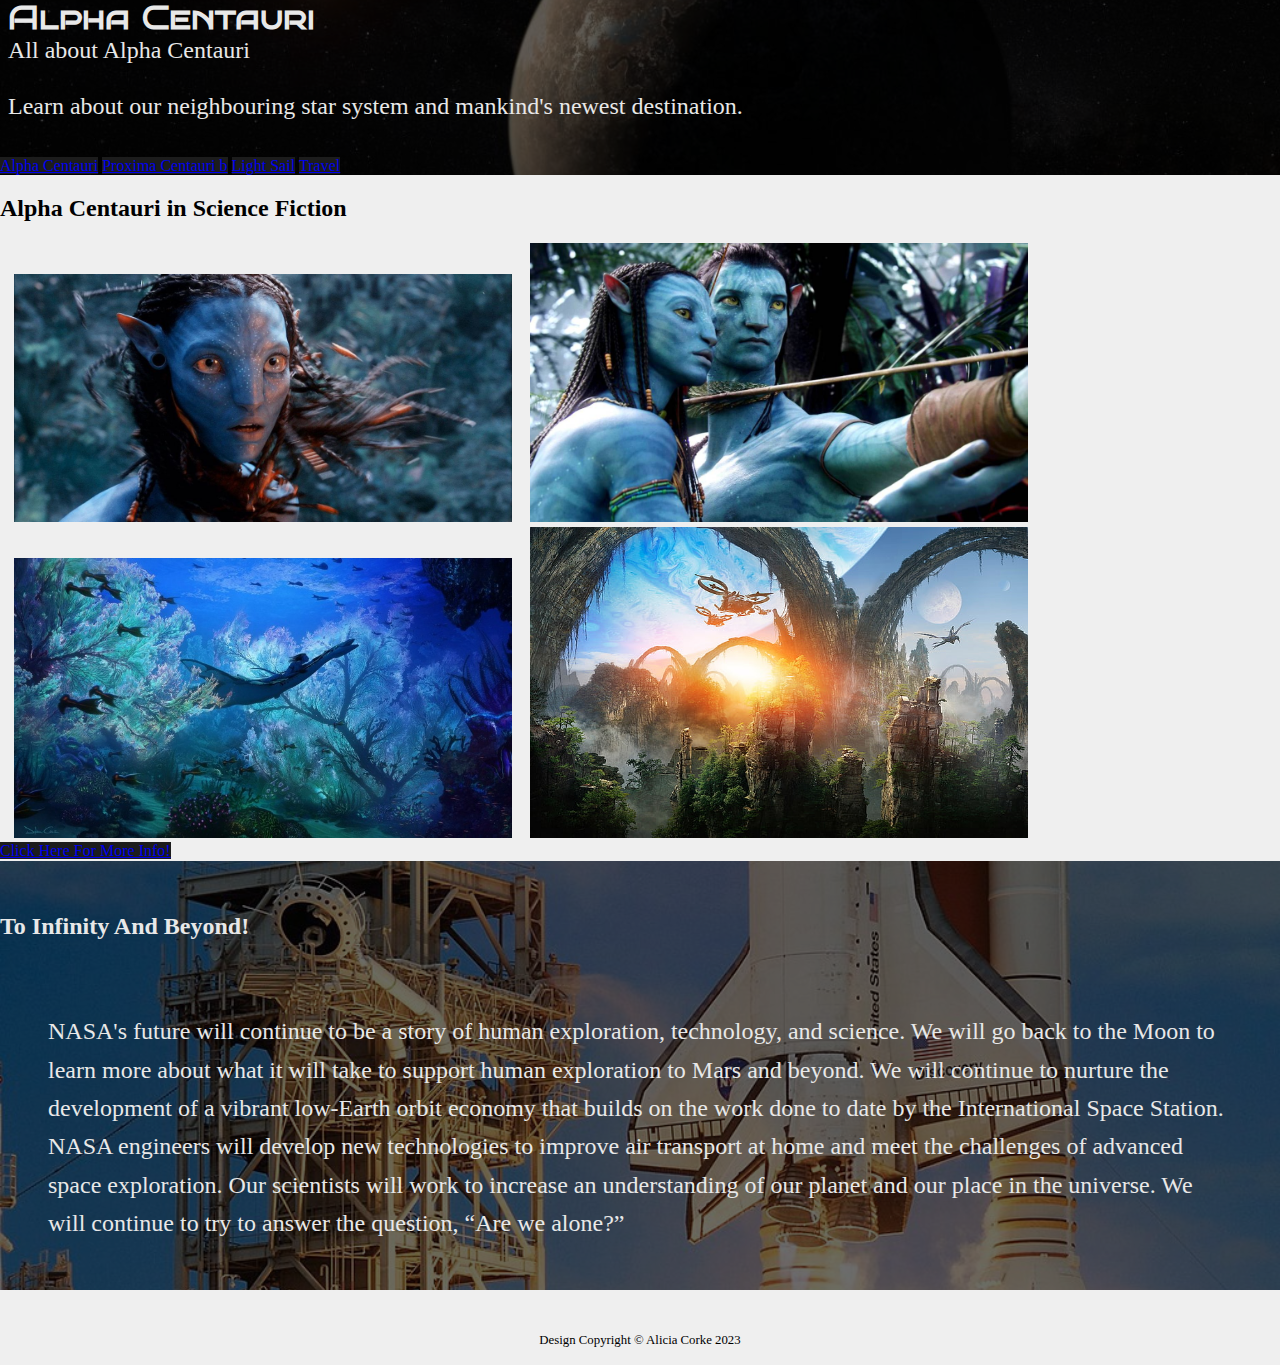
<file: alpha-centauri/index.html>
<!DOCTYPE html>
<html lang="en">

<head>
    <meta charset="UTF-8">
    <meta http-equiv="X-UA-Compatible" content="IE=edge">
    <meta name="viewport" content="width=device-width, initial-scale=1.0">
    <title>Alpha Centauri</title>
    <link rel="preconnect" href="https://fonts.googleapis.com">
    <link rel="preconnect" href="https://fonts.gstatic.com" crossorigin>
    <link
        href="https://fonts.googleapis.com/css2?family=Bruno+Ace+SC&family=Open+Sans:wght@300;400;500;600;700;800&display=swap"
        rel="stylesheet">
    <link rel="stylesheet" href="https://cdnjs.cloudflare.com/ajax/libs/animate.css/4.1.1/animate.min.css">
    <link rel="stylesheet" href="https://cdn.jsdelivr.net/npm/bootstrap@4.6.2/dist/css/bootstrap.min.css"
        integrity="sha384-xOolHFLEh07PJGoPkLv1IbcEPTNtaed2xpHsD9ESMhqIYd0nLMwNLD69Npy4HI+N" crossorigin="anonymous">
    <link rel="stylesheet" href="css/normalize.css">
    <link rel="stylesheet" href="css/style.css">

</head>

<body>
    <!-- I really liked the jumbotron -->

    <div class="jumbotron">
        <h1 class="display-2 animate__animated animate__fadeInUp main-header">Alpha Centauri</h1>
        <p class="lead animate__animated animate__bounce">All about Alpha Centauri</p>
        <!-- button section -->
        <p class="sub-text animate__animated animate__bounce">Learn about our neighbouring star system and mankind's
            newest destination. </p>

        <a class="btn btn-custom btn-lg text-light" data-selection="001" href="alpha-centauri.html" role="button">Alpha
            Centauri</a>
        <a class="btn btn-custom btn-lg text-light" data-selection="002" href="proxima-a-b.html" role="button">Proxima
            Centauri b</a>
        <a class="btn btn-custom btn-lg text-light" data-selection="003" href="lightsail.html" role="button">Light
            Sail</a>
        <a class="btn btn-custom btn-lg text-light" data-selection="004" href="travel.html" role="button">Travel</a>
    </div>
    <div class="container" id="sub-content">
        <!-- HTML goes here -->
    </div>

    <section class="mid-content">
        <h2 class="mid-text display-4 text-center fw-bolder">
            Alpha Centauri in Science Fiction
        </h2>

        <div class="screen-shots col-sm-12 px-4">
            <div class="row">

                <div class="avatar-img d-inline-flex">
                    <img src="img/avatar1.jpg" alt="..." class="shot">
                    <img src="img/avatar2.jpg" alt="..." class="shot">
                    <img src="img/avatar3.jpg" alt="..." class="shot">
                    <img src="img/avatar4.jpg" alt="..." class="shot">
                </div>

            </div>
        </div>
        <a class="btn btn-custom btn-lg text-light avatar-info" data-selection="005" href="avatar.html"
            role="button">Click Here For More Info!</a>
    </section>
    <div class="container" id="avatar-sub-content">
        <!-- HTML goes here -->
    </div>

    <section class="nasa d-flex flex-column">
        <h2 class="nasa-title text-center display-4 ">To Infinity And Beyond!</h2>
        <div class="nasa-main">
            <p class="nasa-info">NASA's future will continue to be a story of human exploration, technology, and
                science. We will go back to the Moon to learn more about what it will take to support human exploration
                to Mars and beyond. We will continue to nurture the development of a vibrant low-Earth orbit economy
                that builds on the work done to date by the International Space Station. NASA engineers will develop new
                technologies to improve air transport at home and meet the challenges of advanced space exploration. Our
                scientists will work to increase an understanding of our planet and our place in the universe. We will
                continue to try to answer the question, “Are we alone?”</p>
            <!-- * Taken from NASA website -->
        </div>
    </section>
    <footer><small>Design Copyright &copy; Alicia Corke 2023 </small></footer>
    <script src="https://ajax.googleapis.com/ajax/libs/jquery/3.6.4/jquery.min.js"></script>
    <script src="js/fetch.js"></script>
    <script src="js/main.js"></script>
</body>
<!-- ! Will add proper content in finished version -->

</html>
</file>
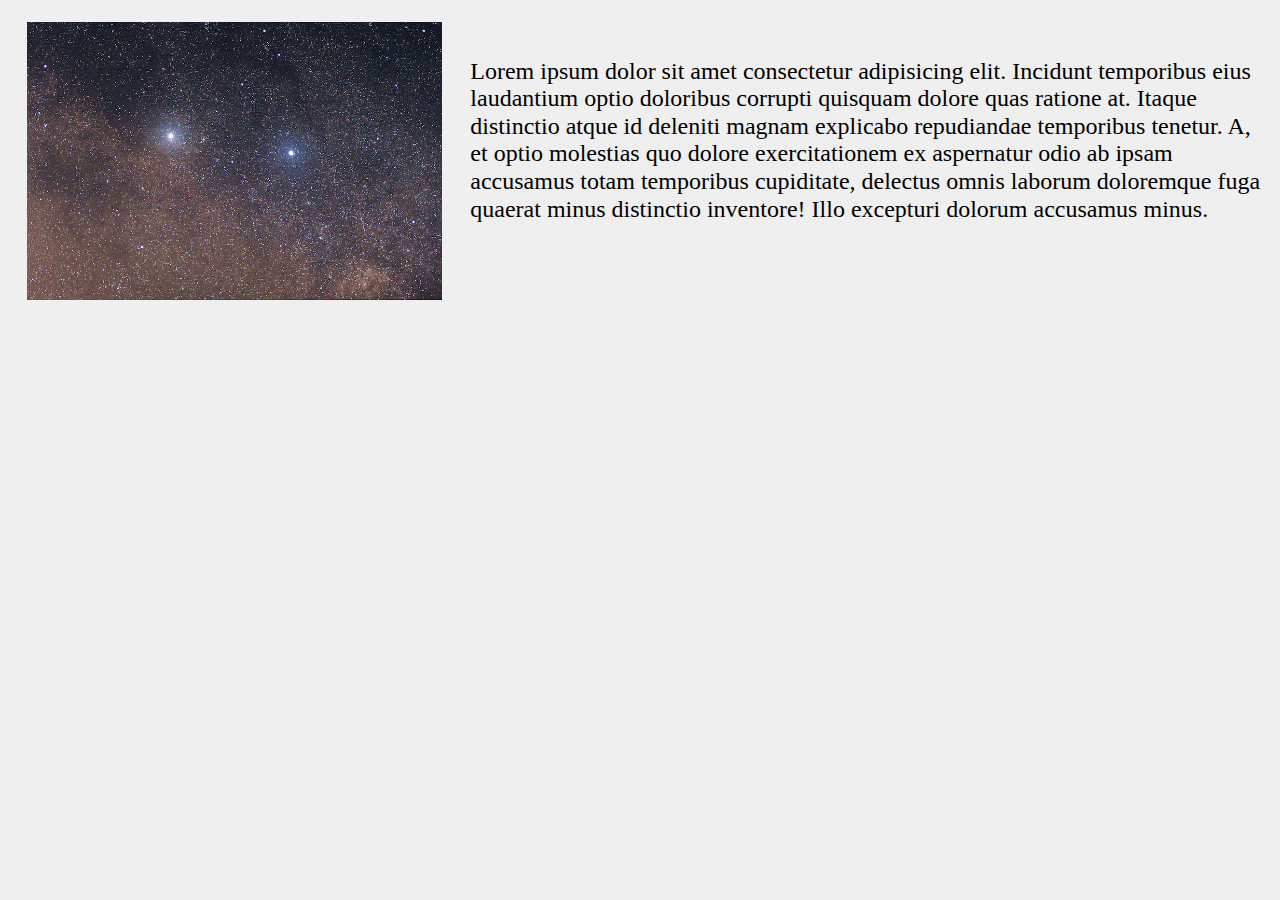
<file: alpha-centauri/alpha-centauri.html>
<!DOCTYPE html>
<html lang="en">

<head>
    <meta charset="UTF-8">
    <meta http-equiv="X-UA-Compatible" content="IE=edge">
    <meta name="viewport" content="width=device-width, initial-scale=1.0">
    <title>Alpha Centauri</title>
    <link rel="preconnect" href="https://fonts.googleapis.com">
    <link rel="preconnect" href="https://fonts.gstatic.com" crossorigin>
    <link
        href="https://fonts.googleapis.com/css2?family=Bruno+Ace+SC&family=Open+Sans:wght@300;400;500;600;700;800&display=swap"
        rel="stylesheet">
    <link rel="stylesheet" href="https://cdnjs.cloudflare.com/ajax/libs/animate.css/4.1.1/animate.min.css">
    <link rel="stylesheet" href="https://cdn.jsdelivr.net/npm/bootstrap@4.6.2/dist/css/bootstrap.min.css"
        integrity="sha384-xOolHFLEh07PJGoPkLv1IbcEPTNtaed2xpHsD9ESMhqIYd0nLMwNLD69Npy4HI+N" crossorigin="anonymous">
    <link rel="stylesheet" href="css/normalize.css">
    <link rel="stylesheet" href="css/style.css">

</head>

<body>
    <div id="info-container">
        <img src="img/Alpha-Centauri-Beta-Centauri-Proxima-Centauri.jpg" class="animate__animated animate__fadeInUp"
            width="600" height="300" alt="...">
        <p class="alpha-info" id="alpha-main">Lorem ipsum dolor sit amet consectetur adipisicing elit. Incidunt temporibus eius
            laudantium optio doloribus corrupti quisquam dolore quas ratione at. Itaque distinctio atque id deleniti
            magnam explicabo repudiandae temporibus tenetur.
            A, et optio molestias quo dolore exercitationem ex aspernatur odio ab ipsam accusamus totam temporibus
            cupiditate, delectus omnis laborum doloremque fuga quaerat minus distinctio inventore! Illo excepturi
            dolorum accusamus minus.</p>
    </div>





    <script src="js/main.js"></script>
</body>

</html>
</file>
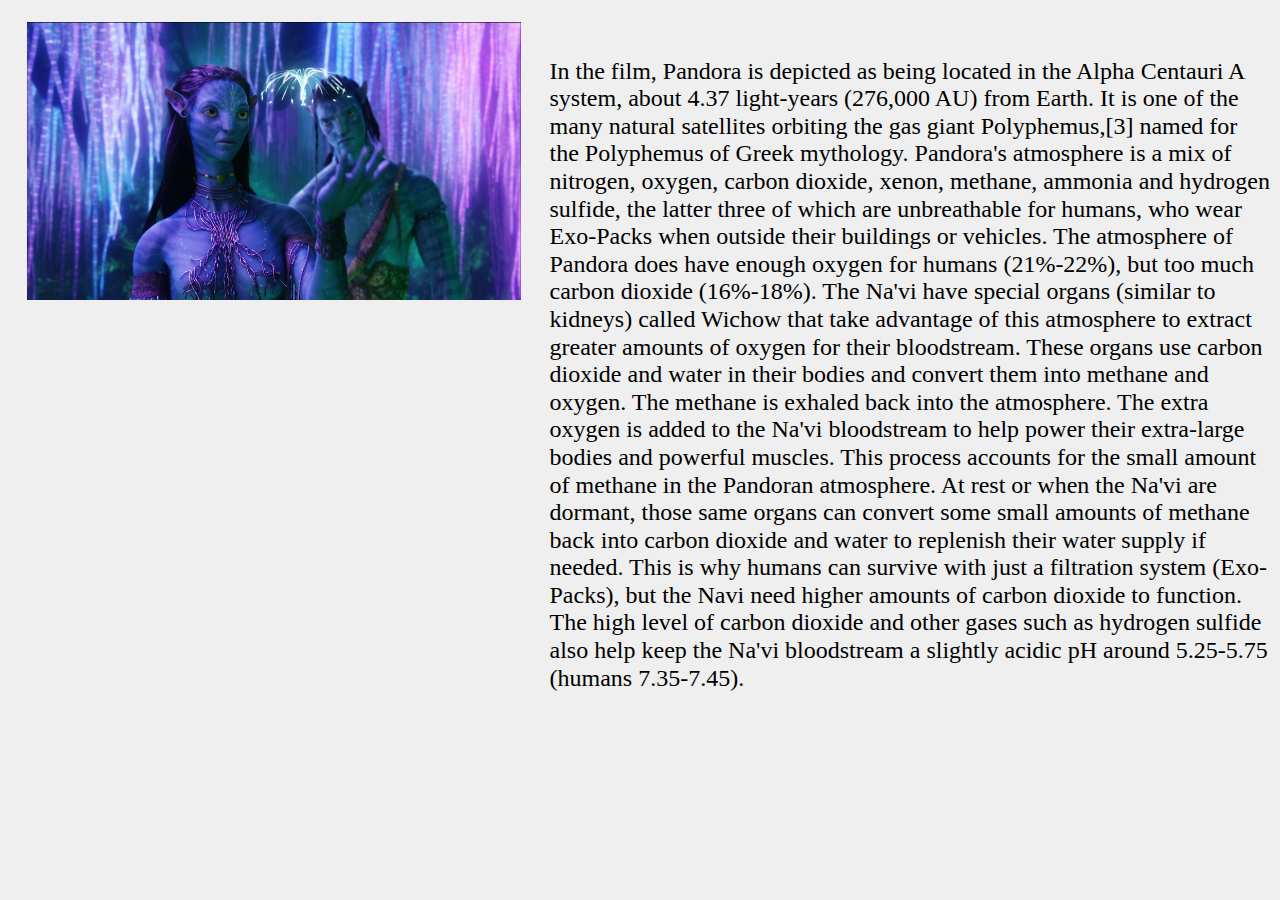
<file: alpha-centauri/avatar.html>
<!DOCTYPE html>
<html lang="en">

<head>
    <meta charset="UTF-8">
    <meta http-equiv="X-UA-Compatible" content="IE=edge">
    <meta name="viewport" content="width=device-width, initial-scale=1.0">
    <title>Alpha Centauri</title>
    <link rel="preconnect" href="https://fonts.googleapis.com">
    <link rel="preconnect" href="https://fonts.gstatic.com" crossorigin>
    <link
        href="https://fonts.googleapis.com/css2?family=Bruno+Ace+SC&family=Open+Sans:wght@300;400;500;600;700;800&display=swap"
        rel="stylesheet">
    <link rel="stylesheet" href="https://cdnjs.cloudflare.com/ajax/libs/animate.css/4.1.1/animate.min.css">
    <link rel="stylesheet" href="https://cdn.jsdelivr.net/npm/bootstrap@4.6.2/dist/css/bootstrap.min.css"
        integrity="sha384-xOolHFLEh07PJGoPkLv1IbcEPTNtaed2xpHsD9ESMhqIYd0nLMwNLD69Npy4HI+N" crossorigin="anonymous">
    <link rel="stylesheet" href="css/normalize.css">
    <link rel="stylesheet" href="css/style.css">

</head>

<body>
    <div id="info-container">
        <img src="img/avatar5.jpg" class="animate__animated animate__fadeInUp"
            width="600" height="300" alt="...">
        <p class="alpha-info" id="avatar">Lorem ipsum dolor sit amet consectetur adipisicing elit. Incidunt temporibus eius
            laudantium optio doloribus corrupti quisquam dolore quas ratione at. Itaque distinctio atque id deleniti
            magnam explicabo repudiandae temporibus tenetur.
            A, et optio molestias quo dolore exercitationem ex aspernatur odio ab ipsam accusamus totam temporibus
            cupiditate, delectus omnis laborum doloremque fuga quaerat minus distinctio inventore! Illo excepturi
            dolorum accusamus minus.</p>
    </div>





    <script src="js/avatar.js"></script>
</body>

</html>
</file>
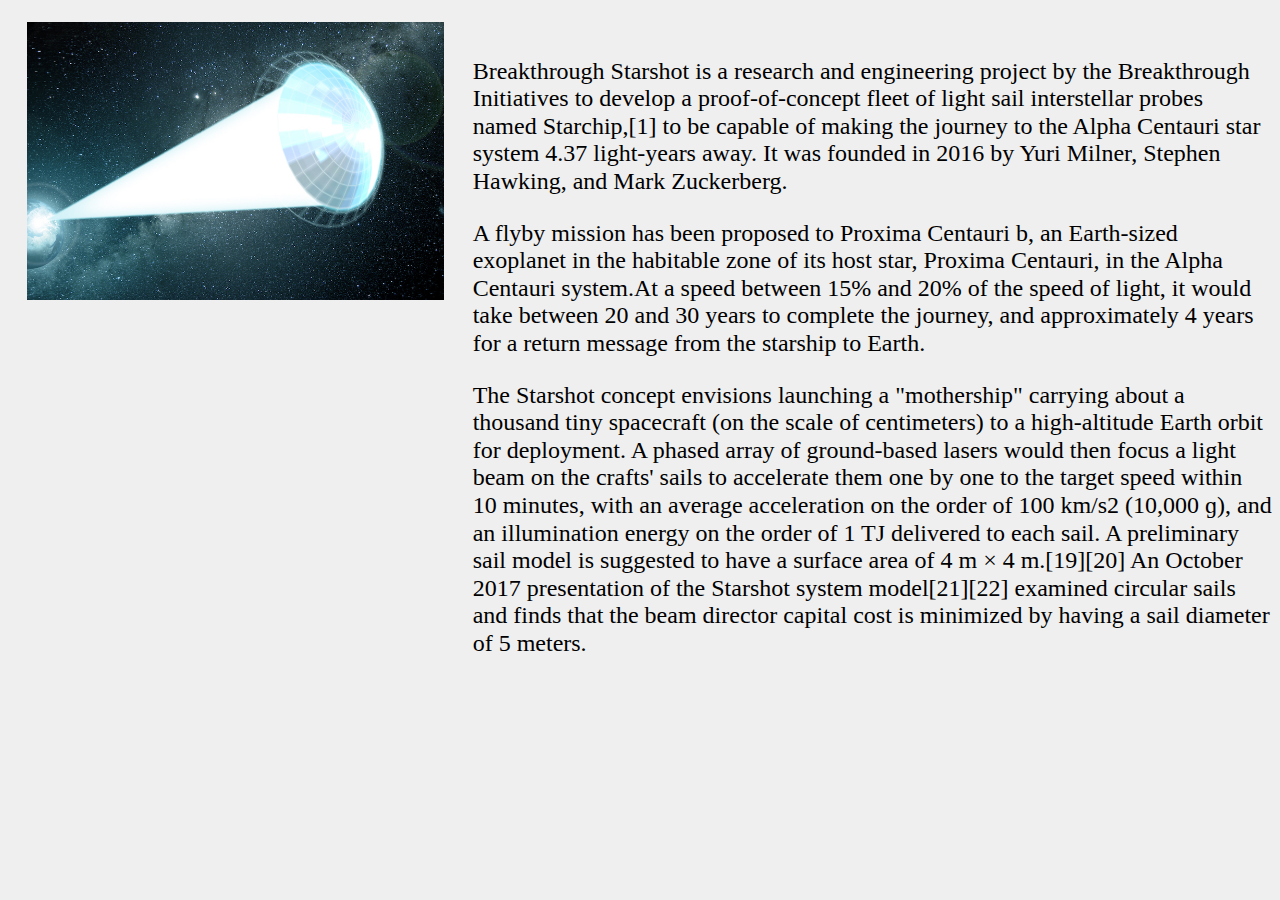
<file: alpha-centauri/lightsail.html>
<!DOCTYPE html>
<html lang="en">

<head>
    <meta charset="UTF-8">
    <meta http-equiv="X-UA-Compatible" content="IE=edge">
    <meta name="viewport" content="width=device-width, initial-scale=1.0">
    <title>Alpha Centauri</title>
    <link rel="preconnect" href="https://fonts.googleapis.com">
    <link rel="preconnect" href="https://fonts.gstatic.com" crossorigin>
    <link
        href="https://fonts.googleapis.com/css2?family=Bruno+Ace+SC&family=Open+Sans:wght@300;400;500;600;700;800&display=swap"
        rel="stylesheet">
    <link rel="stylesheet" href="https://cdnjs.cloudflare.com/ajax/libs/animate.css/4.1.1/animate.min.css">
    <link rel="stylesheet" href="https://cdn.jsdelivr.net/npm/bootstrap@4.6.2/dist/css/bootstrap.min.css"
        integrity="sha384-xOolHFLEh07PJGoPkLv1IbcEPTNtaed2xpHsD9ESMhqIYd0nLMwNLD69Npy4HI+N" crossorigin="anonymous">
    <link rel="stylesheet" href="css/normalize.css">
    <link rel="stylesheet" href="css/style.css">

</head>

<body>

    <div id="info-container">
        <img src="img/starshot-light-sail.jpg" class="animate__animated animate__fadeInUp" width="600" height="300"
            alt="...">
        <p class="alpha-info" id="breakthrough">Lorem ipsum dolor sit amet consectetur adipisicing elit. Incidunt temporibus eius
            laudantium optio doloribus corrupti quisquam dolore quas ratione at. Itaque distinctio atque id deleniti
            magnam explicabo repudiandae temporibus tenetur.
            A, et optio molestias quo dolore exercitationem ex aspernatur odio ab ipsam accusamus totam temporibus
            cupiditate, delectus omnis laborum doloremque fuga quaerat minus distinctio inventore! Illo excepturi
            dolorum accusamus minus.</p>
    </div>




    <script src="js/lightsail.js"></script>
</body>

</html>
</file>
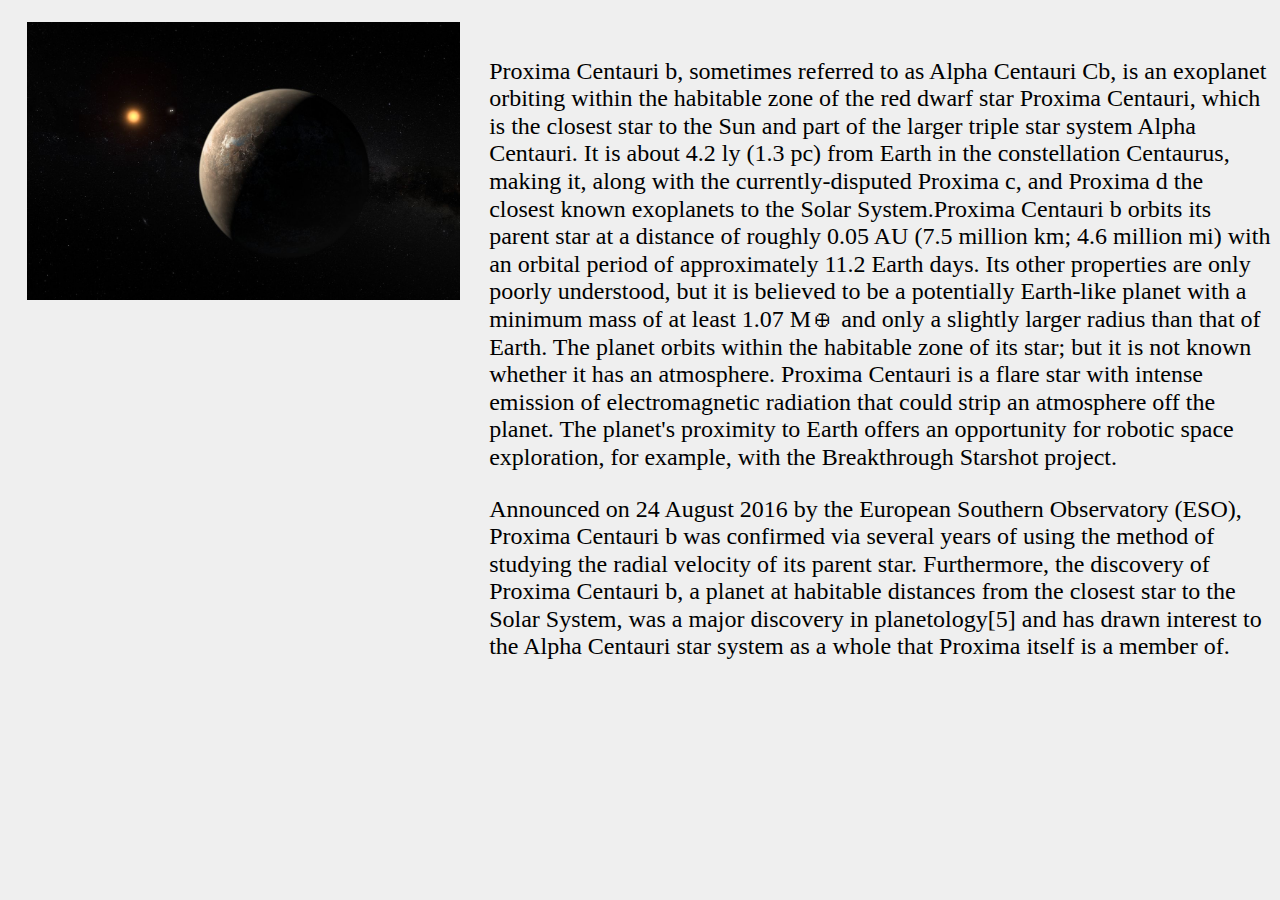
<file: alpha-centauri/proxima-a-b.html>
<!DOCTYPE html>
<html lang="en">

<head>
    <meta charset="UTF-8">
    <meta http-equiv="X-UA-Compatible" content="IE=edge">
    <meta name="viewport" content="width=device-width, initial-scale=1.0">
    <title>Alpha Centauri</title>
    <link rel="preconnect" href="https://fonts.googleapis.com">
    <link rel="preconnect" href="https://fonts.gstatic.com" crossorigin>
    <link
        href="https://fonts.googleapis.com/css2?family=Bruno+Ace+SC&family=Open+Sans:wght@300;400;500;600;700;800&display=swap"
        rel="stylesheet">
    <link rel="stylesheet" href="https://cdnjs.cloudflare.com/ajax/libs/animate.css/4.1.1/animate.min.css">
    <link rel="stylesheet" href="https://cdn.jsdelivr.net/npm/bootstrap@4.6.2/dist/css/bootstrap.min.css"
        integrity="sha384-xOolHFLEh07PJGoPkLv1IbcEPTNtaed2xpHsD9ESMhqIYd0nLMwNLD69Npy4HI+N" crossorigin="anonymous">
    <link rel="stylesheet" href="css/normalize.css">
    <link rel="stylesheet" href="css/style.css">

</head>

<body>
    <div id="info-container">
        <img src="img/proxima-b.jpg" class="animate__animated animate__fadeInUp" width="600" height="300" alt="...">
        <p class="alpha-info" id="proximab">Lorem ipsum dolor sit amet consectetur adipisicing elit. Incidunt temporibus eius
            laudantium optio doloribus corrupti quisquam dolore quas ratione at. Itaque distinctio atque id deleniti
            magnam explicabo repudiandae temporibus tenetur.
            A, et optio molestias quo dolore exercitationem ex aspernatur odio ab ipsam accusamus totam temporibus
            cupiditate, delectus omnis laborum doloremque fuga quaerat minus distinctio inventore! Illo excepturi
            dolorum accusamus minus.</p>
    </div>





    <script src="js/proximab.js"></script>
</body>

</html>
</file>
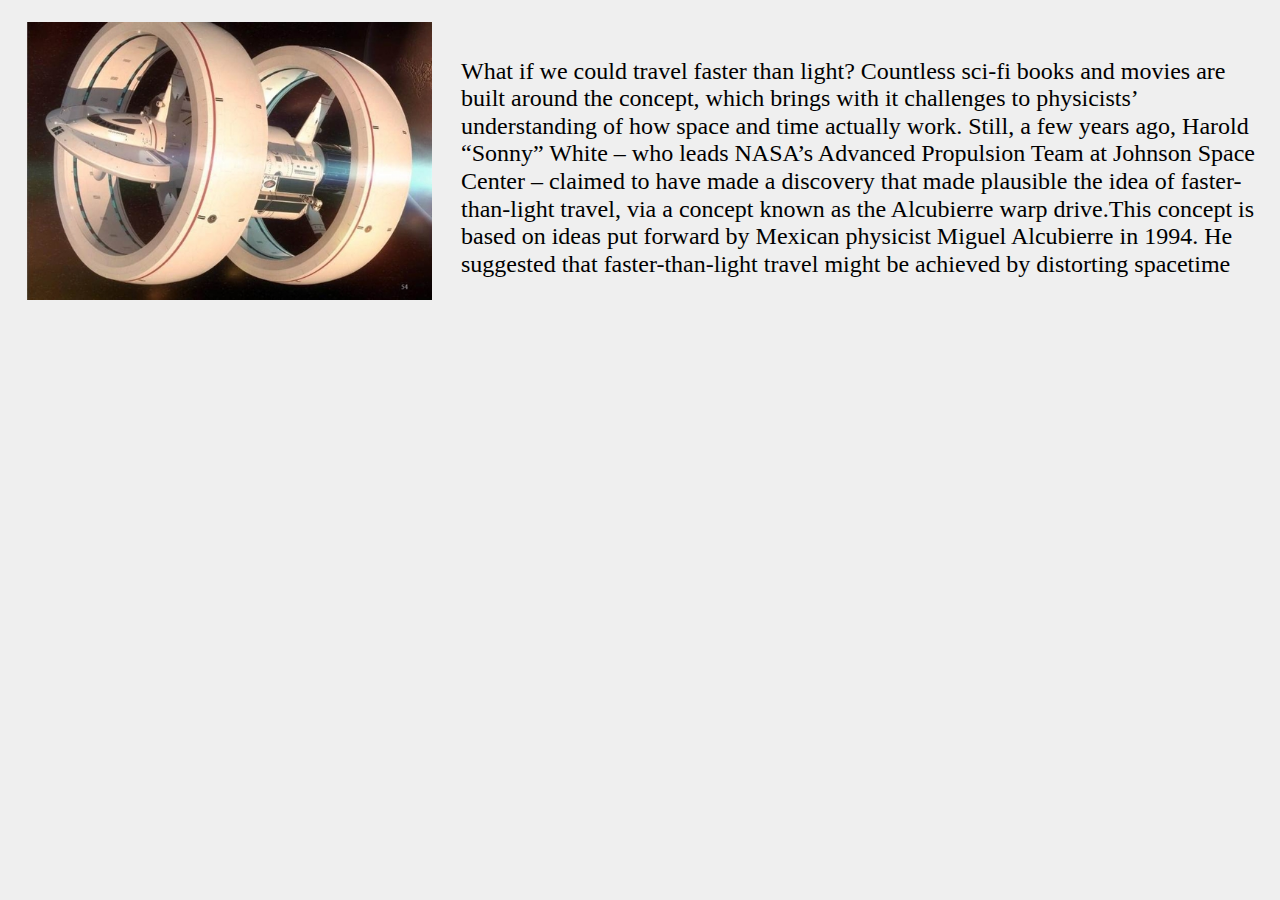
<file: alpha-centauri/travel.html>
<!DOCTYPE html>
<html lang="en">

<head>
    <meta charset="UTF-8">
    <meta http-equiv="X-UA-Compatible" content="IE=edge">
    <meta name="viewport" content="width=device-width, initial-scale=1.0">
    <title>Alpha Centauri</title>
    <link rel="preconnect" href="https://fonts.googleapis.com">
    <link rel="preconnect" href="https://fonts.gstatic.com" crossorigin>
    <link
        href="https://fonts.googleapis.com/css2?family=Bruno+Ace+SC&family=Open+Sans:wght@300;400;500;600;700;800&display=swap"
        rel="stylesheet">
    <link rel="stylesheet" href="https://cdnjs.cloudflare.com/ajax/libs/animate.css/4.1.1/animate.min.css">
    <link rel="stylesheet" href="https://cdn.jsdelivr.net/npm/bootstrap@4.6.2/dist/css/bootstrap.min.css"
        integrity="sha384-xOolHFLEh07PJGoPkLv1IbcEPTNtaed2xpHsD9ESMhqIYd0nLMwNLD69Npy4HI+N" crossorigin="anonymous">
    <link rel="stylesheet" href="css/normalize.css">
    <link rel="stylesheet" href="css/style.css">

</head>

<body>
    <div id="info-container">
        <img src="img/warp-speed-ship-design.jpg" class="animate__animated animate__fadeInUp" width="600" height="300"
            alt="...">
        <p class="alpha-info" id="space-travel">Lorem ipsum dolor sit amet consectetur adipisicing elit. Incidunt
            temporibus eius
            laudantium optio doloribus corrupti quisquam dolore quas ratione at. Itaque distinctio atque id deleniti
            magnam explicabo repudiandae temporibus tenetur.
            A, et optio molestias quo dolore exercitationem ex aspernatur odio ab ipsam accusamus totam temporibus
            cupiditate, delectus omnis laborum doloremque fuga quaerat minus distinctio inventore! Illo excepturi
            dolorum accusamus minus.</p>
    </div>




    <script src="js/travel.js"></script>
</body>

</html>
</file>
<file: alpha-centauri/css/style.css>
/*  font-family: 'Bruno Ace SC', cursive;
font-family: 'Open Sans', sans-serif; */

*,
*::before,
*::after {
    box-sizing: border-box;
}


:root {
    /* TYPOGRAPHY */

    --heading: 'Bruno Ace SC', cursive;
    --body-text: 'Open Sans', sans-serif;

    /* COLOUR */

    --primary: #000;
    --secondary: #0b006c;
    --accent: #585858;
    --btn-clr: #2c1b1b;
    --font-clr: #e8e8e8;

}

body {
    background-color: #fefefe;
}

/* MAIN HEADER */

.jumbotron {
    background-image: url(../img/proxima-b.jpg);
    background-color: #5f5f5f;
    background-blend-mode: multiply;
    background-repeat: no-repeat;
    background-position: center;
    background-size: cover;
}


/* Typography */

.main-header {
    font-family: var(--heading);
    color: var(--font-clr);
    display: inline-block;
    margin: 0 0.5rem;
    animation: fadeInUp;
    animation-duration: 2s;
    /* animate__fadeInUp */
}

.lead,
.sub-text {
    /* animate__fadeIn */
    color: var(--font-clr);
    font-size: 1.5rem;
    font-weight: 100;
    margin: 0 0.5rem;
    animation: fadeIn;
    animation-duration: 2s;
}

.sub-text {
    padding-top: 1.2em;
    padding-bottom: 1.5em;
}

.btn-custom {
    background-color: #1c1c1c;
    font-weight: 100;
}

.btn-custom:hover {
    background-color: #0be3b8;
    box-shadow: 0 0 20px #0be3b8;
    text-decoration: underline;

}

#info-container {
    display: flex;
    flex-direction: row;
}

#info-container {
    margin: 0 0.5rem;
    animation: fadeIn;
    animation-duration: 2s;
}

#info-container img {
    padding-left: 1.2em;
    padding-top: 1.4em;
}

.alpha-info {
    font-size: 1.5rem;
    padding-left: 1.2em;
    padding-top: 1.4em;
    padding-bottom: 2em;
}

.avatar-img img {
    width: 40%;
    padding-left: .9em;
}

.avatar-info {
    width: 100%;
}

.shuttle-img {
    width: 40vw;
}

.nasa {
    background-image: url(../img/space-shuttle1.jpg);
    background-color: #6c6c6c;
    background-blend-mode: multiply;
    background-position: center;
    background-size: cover;
    color: var(--font-clr);
    padding-top: 2em;
}

.nasa-info {
    font-size: 1.5rem;
    line-height: 1.6;
    padding: 2em;
}

footer {
    text-align: center;
    border-top: 2px solid var(--sub-text-clr);
    padding: 1em;

}

/* Light and dark mode */

@media (prefers-color-scheme: light) {
    body {
        background-color: #efefef;
    }

    p {
        --sub-text-clr: #202020;
    }
}

@media (prefers-color-scheme: dark) {
    body {
        background-color: #121212;
    }

    p,
    .mid-text,
    footer {
        color: #fefefe;
    }
}

/* LIGHT AND DARK MODE */

/*    
https://css-tricks.com/a-complete-guide-to-dark-mode-on-the-web/ 
      https://www.nngroup.com/articles/dark-mode/ --- This goes into some heavy interesting detail about eye health with dark and light mode
      https://hub.appfire.com/business-intelligence-and-reporting/is-dark-mode-better-for-your-eye-health/
      
      */




/* RESEARCH PART */


/* The most interesting part about this topic would be how dark and light mode affects the eyes, and the fact that dark mode in particular can make or break a website.
      Dark mode would be good for accessibility purposes for individuals with eye health problems(less glare for people with cataract and other issues), but for non-health related eyes, it can strain after a while because of the dark background and light text.
      
      
      I'm a fan of dark mode and used CSS media query to add it to my webpage. My website is about Alpha Centauri, so the glowing green buttons give it a neat visual on the dark background. */


/*  DARK PATTERNS */

/*  https://www.wired.com/story/how-to-spot-avoid-dark-patterns/ 
https://careerfoundry.com/en/blog/ux-design/dark-patterns-ux/ */

/*  'Dark patterns' is an UX/UI term. It's to trick the user into clicking a button on something they don't want to do(e.i sign up for something), while the thing they want to do( e.i cancel notification), is very skewed or hard to find. 
*/

/* EXAMPLES OF DARK PATTERNS */

/* When the user is on a website and they receive a pop-up notification to sign up for something, the user doesn't want to, but the cancel button is so tiny while the sign-up button is big and bright. The user feels like they have no choice but to sign-up. This is very bad for accessibility as well and it is bad business practice. This also goes for subscription buttons. The whole ordeal becomes frustrating for the user. */

/* When the user is purchasing an item and the website's basket only shows the main cost, but then as soon as they get to the check-out there are additional charges(services fees, shipping cost, etc). The experience is overwhelming to the user once again.  */
</file>
